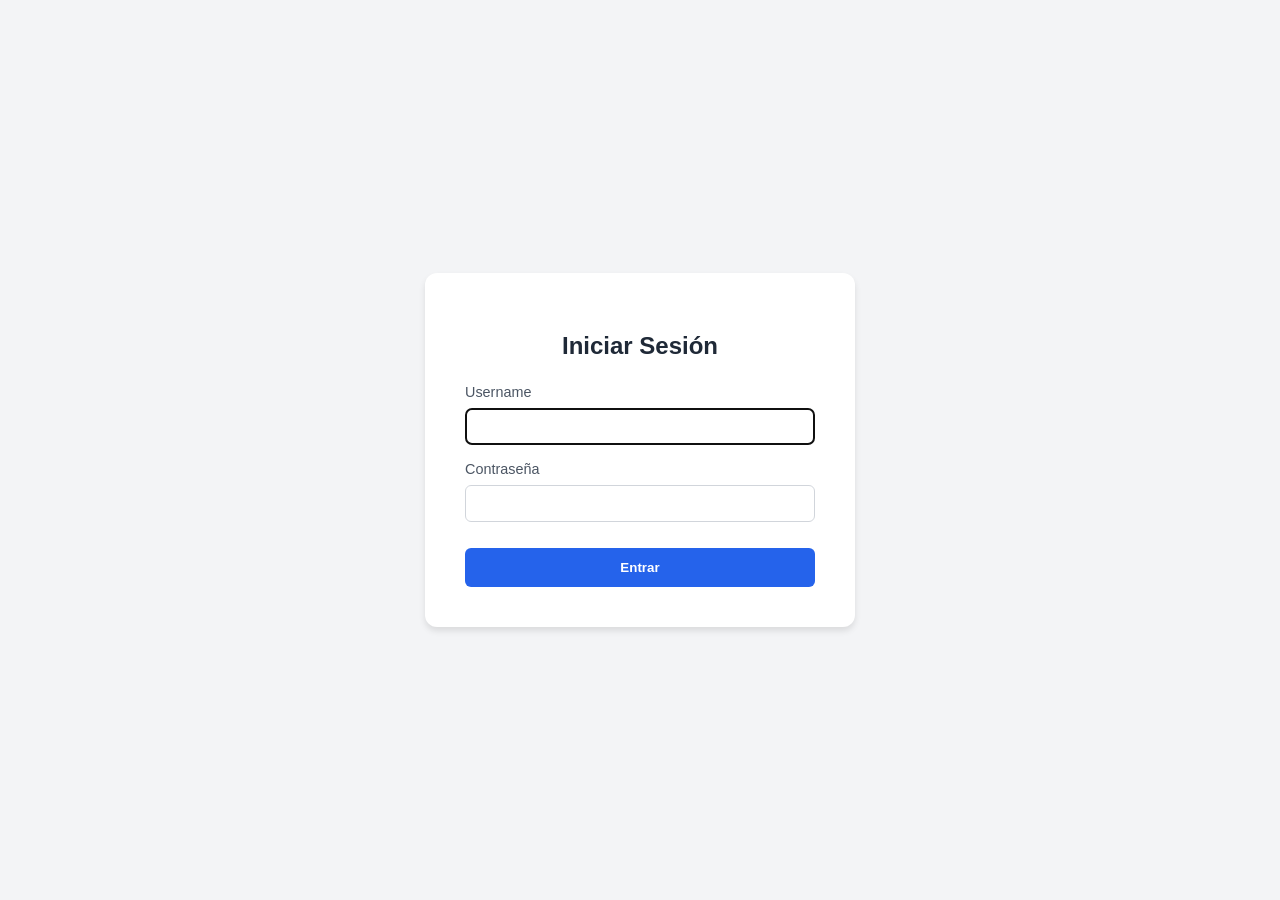
<file: src/main/resources/static/login.html>
<!DOCTYPE html>
<html lang="es">
<head>
    <meta charset="UTF-8">
    <meta name="viewport" content="width=device-width, initial-scale=1.0">
    <title>Iniciar Sesión - Notes Service</title>
    <style>
        body { font-family: 'Segoe UI', sans-serif; background-color: #f3f4f6; display: flex; justify-content: center; align-items: center; height: 100vh; margin: 0; }
        .login-card { background: white; padding: 40px; border-radius: 12px; box-shadow: 0 4px 6px rgba(0,0,0,0.1); width: 100%; max-width: 350px; }
        h2 { text-align: center; color: #1f2937; margin-bottom: 24px; }
        .input-group { margin-bottom: 16px; }
        label { display: block; margin-bottom: 8px; color: #4b5563; font-size: 0.9rem; }
        input { width: 100%; padding: 10px; border: 1px solid #d1d5db; border-radius: 6px; box-sizing: border-box; }
        button { width: 100%; padding: 12px; background-color: #2563eb; color: white; border: none; border-radius: 6px; font-weight: bold; cursor: pointer; margin-top: 10px; }
        button:hover { background-color: #1d4ed8; }
        .error { color: #dc2626; font-size: 0.85rem; text-align: center; margin-top: 15px; }
    </style>
</head>
<body>

<div class="login-card">
    <h2>Iniciar Sesión</h2>
    <!-- Este action="/login" debe coincidir con tu loginProcessingUrl en SecurityConfig -->
    <form action="/login" method="POST">
        <div class="input-group">
            <label>Username</label>
            <input type="text" name="username" required autofocus>
        </div>
        <div class="input-group">
            <label>Contraseña</label>
            <input type="password" name="password" required>
        </div>
        <button type="submit">Entrar</button>
    </form>

    <!-- Manejo de errores visuales (cuando falla el login) -->
    <script>
        const params = new URLSearchParams(window.location.search);
        if (params.has('error')) {
            document.write('<div class="error">Usuario o contraseña incorrectos.</div>');
        }
    </script>
</div>

</body>
</html>
</file>
